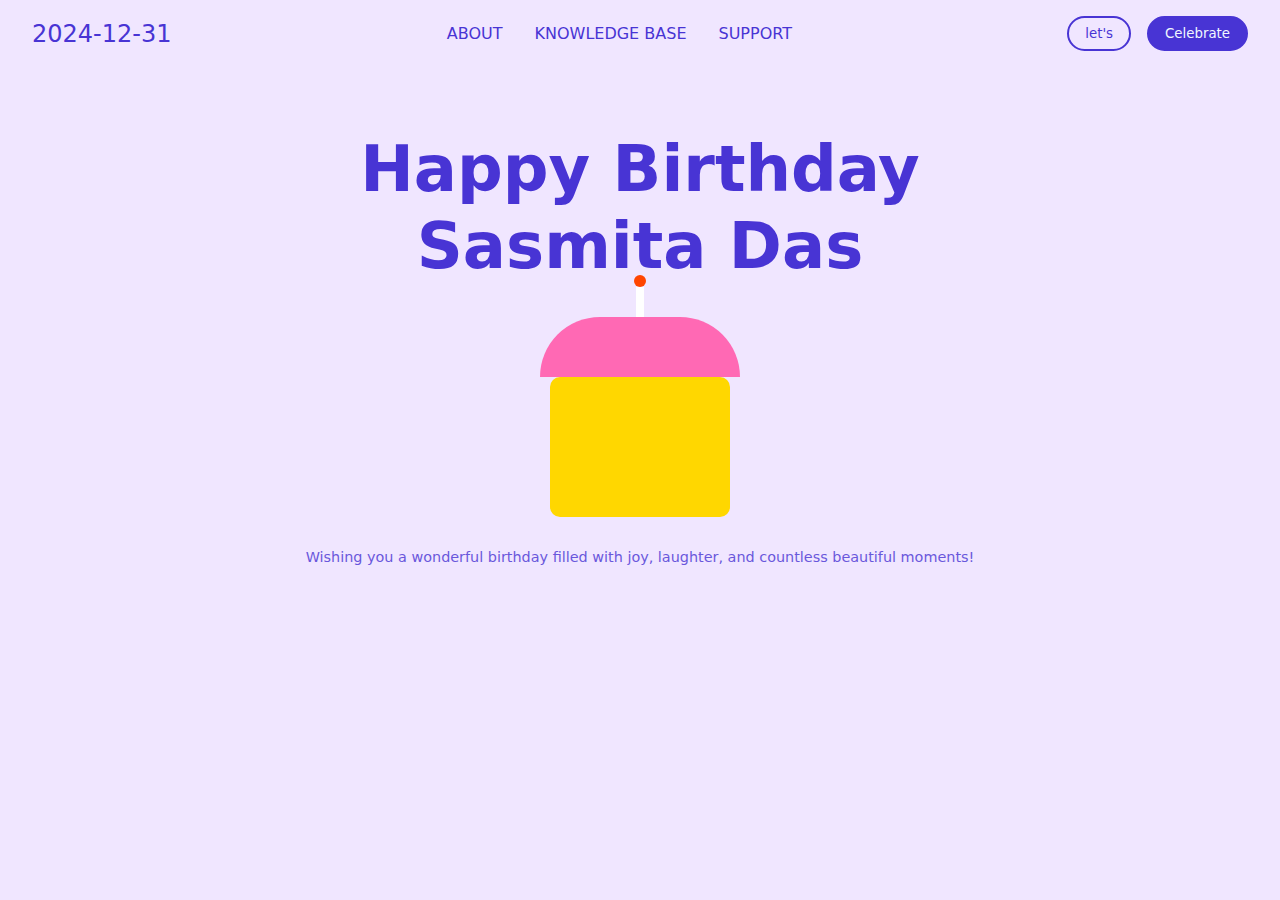
<file: birthday.html>
<!DOCTYPE html>
<html lang="en">
<head>
    <meta charset="UTF-8">
    <meta name="viewport" content="width=device-width, initial-scale=1.0">
    <title>Happy Birthday Sasmita Das</title>
    <style>
        * {
            margin: 0;
            padding: 0;
            box-sizing: border-box;
            font-family: system-ui, -apple-system, sans-serif;
        }

        body {
            background-color: #f0e6ff;
        }

        .header {
            display: flex;
            justify-content: space-between;
            align-items: center;
            padding: 1rem 2rem;
        }

        .logo {
            font-size: 1.5rem;
            color: #4834d4;
            text-decoration: none;
        }

        .nav {
            display: flex;
            gap: 2rem;
        }

        .nav a {
            color: #4834d4;
            text-decoration: none;
            font-weight: 500;
        }

        .buttons {
            display: flex;
            gap: 1rem;
        }

        .button {
            padding: 0.5rem 1rem;
            border: 2px solid #4834d4;
            border-radius: 20px;
            color: #4834d4;
            background: transparent;
            cursor: pointer;
        }

        .button:hover {
            padding: 0.5rem 1rem;
            border: 2px solid #4834d4;
            border-radius: 20px;
            color: aliceblue;
            background: #4834d4;
            cursor: pointer;

        }

        .button.filled {
            background: #4834d4;
            color: white;
        }

        .main-content {
            text-align: center;
            padding: 4rem 2rem;
            max-width: 1200px;
            margin: 0 auto;
        }

        .title {
            font-size: 4rem;
            color: #4834d4;
            margin-bottom: 2rem;
            font-weight: bold;
            line-height: 1.2;
        }

        .cake {
            width: 200px;
            height: 200px;
            margin: 0 auto;
            position: relative;
        }

        .cake-base {
            width: 180px;
            height: 140px;
            background: #ffd700;
            border-radius: 10px;
            position: absolute;
            bottom: 0;
            left: 50%;
            transform: translateX(-50%);
        }

        .cake-top {
            width: 200px;
            height: 60px;
            background: #ff69b4;
            border-radius: 100px 100px 0 0;
            position: absolute;
            bottom: 140px;
            left: 50%;
            transform: translateX(-50%);
        }

        .candle {
            width: 8px;
            height: 30px;
            background: #fff;
            position: absolute;
            bottom: 200px;
            left: 50%;
            transform: translateX(-50%);
        }

        .flame {
            width: 12px;
            height: 12px;
            background: #ff4500;
            border-radius: 50%;
            position: absolute;
            bottom: 230px;
            left: 50%;
            transform: translateX(-50%);
            animation: flicker 1s infinite;
        }

        @keyframes flicker {
            0%, 100% { transform: translateX(-50%) scale(1); }
            50% { transform: translateX(-50%) scale(1.2); }
        }

        .footer-text {
            margin-top: 2rem;
            color: #4834d4;
            font-size: 0.9rem;
            opacity: 0.8;
        }
    </style>
</head>
<body>
    <header class="header">
        <a href="#" class="logo">2024-12-31</a>
        <nav class="nav">
            <a href="#">ABOUT</a>
            <a href="#">KNOWLEDGE BASE</a>
            <a href="#">SUPPORT</a>
        </nav>
        <div class="buttons">
            <button class="button" disabled>let's</button>
            <button class="button filled" ><a href="gallery.html" style="text-decoration: none; color: aliceblue;">Celebrate</a></button>
        </div>
    </header>

    <main class="main-content">
        <h1 class="title">Happy Birthday<br>Sasmita Das</h1>
        <div class="cake">
            <div class="flame"></div>
            <div class="candle"></div>
            <div class="cake-top"></div>
            <div class="cake-base"></div>
        </div>
        <p class="footer-text">
            Wishing you a wonderful birthday filled with joy, laughter, and countless beautiful moments!
        </p>
    </main>
</body>

</html>
</file>
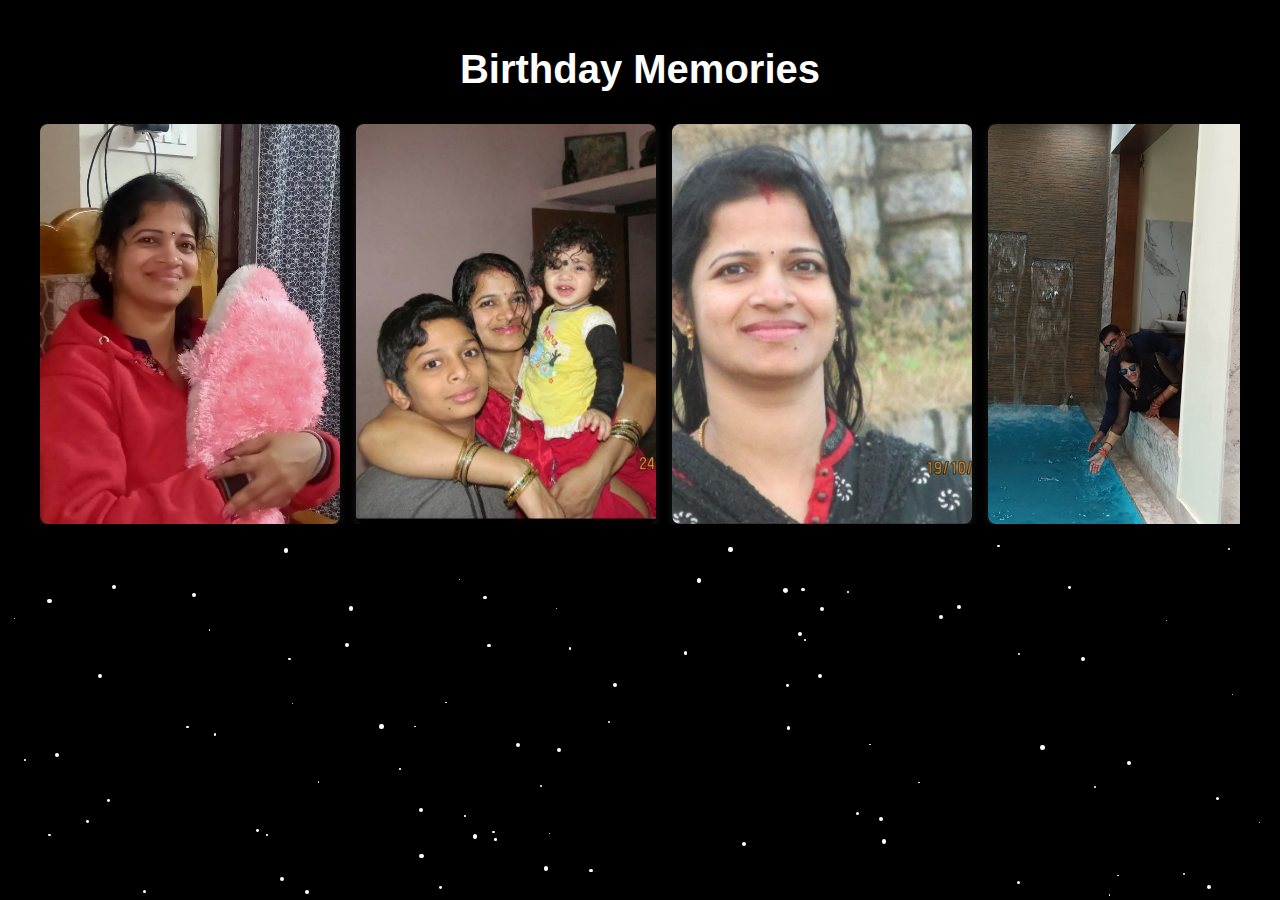
<file: gallery.html>
<!DOCTYPE html>
<html lang="en">
<head>
    <meta charset="UTF-8">
    <meta name="viewport" content="width=device-width, initial-scale=1.0">
    <title>Birthday Memories Carousel</title>
    <style>
        body, html {
            margin: 0;
            padding: 0;
            font-family: Arial, sans-serif;
            background-color: black;
            color: white;
            overflow-x: hidden;
        }

        .container {
            max-width: 1200px;
            margin: 0 auto;
            padding: 20px;
        }

        h1 {
            text-align: center;
            font-size: 2.5rem;
            margin-bottom: 2rem;
        }

        .starry-background {
            position: fixed;
            top: 0;
            left: 0;
            width: 100%;
            height: 100%;
            z-index: -1;
        }

        .star {
            position: absolute;
            background-color: white;
            border-radius: 50%;
            animation: twinkle 3s infinite;
        }

        @keyframes twinkle {
            0% { opacity: 0; transform: scale(0.5); }
            50% { opacity: 1; transform: scale(1); }
            100% { opacity: 0; transform: scale(0.5); }
        }

        .carousel {
            display: flex;
            overflow-x: auto;
            scroll-snap-type: x mandatory;
            -webkit-overflow-scrolling: touch;
            scrollbar-width: none;
            -ms-overflow-style: none;
        }

        .carousel::-webkit-scrollbar {
            display: none;
        }

        .carousel-item {
            flex: 0 0 auto;
            width: 300px;
            height: 400px;
            margin-right: 1rem;
            scroll-snap-align: center;
        }

        .carousel-item img {
            width: 100%;
            height: 100%;
            object-fit: cover;
            border-radius: 8px;
            box-shadow: 0 4px 8px rgba(255, 255, 255, 0.1);
        }
    </style>
</head>
<body>
    <div class="starry-background" id="starry-background"></div>
    <div class="container">
        <h1>Birthday Memories</h1>
        <div class="carousel" id="image-carousel">
            <div class="carousel-item">
                <img src="./assets/pictures/1.jpg" alt="Birthday Memory 1">
            </div>
            <div class="carousel-item">
                <img src="./assets/pictures/2.jpg" alt="Birthday Memory 2">
            </div>
            <div class="carousel-item">
                <img src="./assets/pictures/3.jpg" alt="Birthday Memory 3">
            </div>
            <div class="carousel-item">
                <img src="./assets/pictures/4.jpg" alt="Birthday Memory 4">
            </div>
            <div class="carousel-item">
                <img src="./assets/stock1.jpg" alt="Birthday Memory 5">
            </div>
            <div class="carousel-item">
                <img src="./assets/stock2.jpg" alt="Birthday Memory 6">
            </div>
        </div>
    </div>

    <script>
        // Create starry background
        function createStarryBackground() {
            const starryBackground = document.getElementById('starry-background');
            const numberOfStars = 200; // Increased from 100

            for (let i = 0; i < numberOfStars; i++) {
                const star = document.createElement('div');
                star.className = 'star';
                star.style.width = `${Math.random() * 4 + 1}px`; // Increased size
                star.style.height = star.style.width;
                star.style.left = `${Math.random() * 100}%`;
                star.style.top = `${Math.random() * 100}%`;
                star.style.animationDelay = `${Math.random() * 3}s`; // Reduced max delay
                starryBackground.appendChild(star);
            }
        }

        // Initialize carousel
        function initCarousel() {
            const carousel = document.getElementById('image-carousel');
            let isDown = false;
            let startX;
            let scrollLeft;

            carousel.addEventListener('mousedown', (e) => {
                isDown = true;
                startX = e.pageX - carousel.offsetLeft;
                scrollLeft = carousel.scrollLeft;
            });

            carousel.addEventListener('mouseleave', () => {
                isDown = false;
            });

            carousel.addEventListener('mouseup', () => {
                isDown = false;
            });

            carousel.addEventListener('mousemove', (e) => {
                if (!isDown) return;
                e.preventDefault();
                const x = e.pageX - carousel.offsetLeft;
                const walk = (x - startX) * 2;
                carousel.scrollLeft = scrollLeft - walk;
            });
        }

        // Run on page load
        document.addEventListener('DOMContentLoaded', () => {
            createStarryBackground();
            initCarousel();
        });
    </script>
</body>
</html>
</file>
